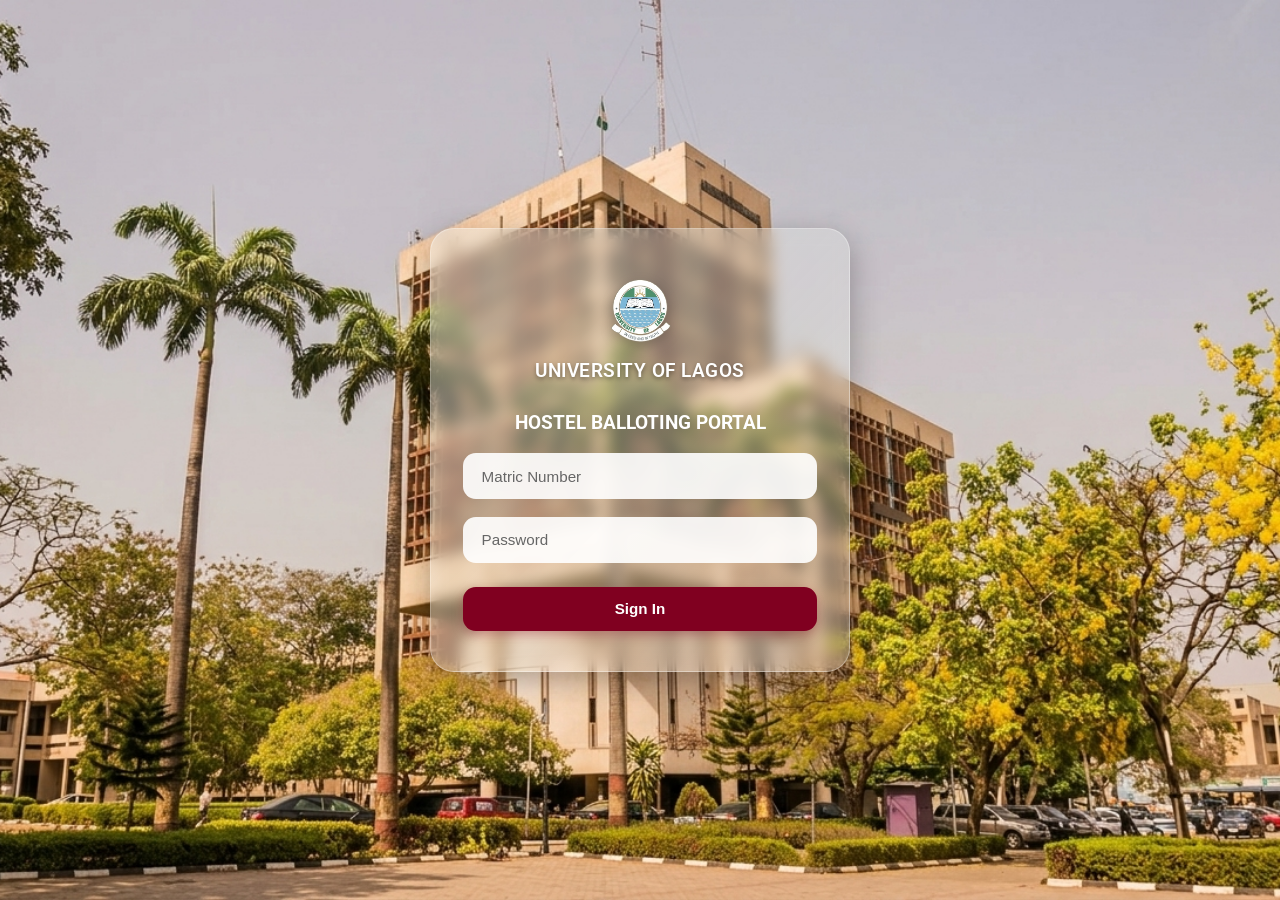
<file: index.html>
<!DOCTYPE html>
<html lang="en">
  <head>
    <meta charset="UTF-8" />
    <meta name="viewport" content="width=device-width, initial-scale=1.0" />
    <title>Login</title>
    <link rel="stylesheet" href="style.css" />
    <link rel="preconnect" href="https://fonts.googleapis.com">
    <link rel="preconnect" href="https://fonts.gstatic.com" crossorigin>
    <link href="https://fonts.googleapis.com/css2?family=Roboto:wght@400;600&display=swap" rel="stylesheet">
    <link rel="icon" type="image/x-icon" href="./Images/UNILAG-LOGO.ico">
  </head>
  <body>
    <main>
      <section class="glass">
        <div class="logo-header">
         <img src="./Images/v.png" alt="University of Lagos Logo" class="form-logo">
         <h1 class="unilag-title">UNIVERSITY OF LAGOS</h1>
      </div>
        <h1>HOSTEL BALLOTING PORTAL</h1>
        <form>
          <input type="email" placeholder="Matric Number" required />
          <input type="password" placeholder="Password" required />
          <a href="homepage.html">
  <button type="button">Sign In</button>
</a>
        </form>
      </section>
    </main>
  </body>
</html>
</file>
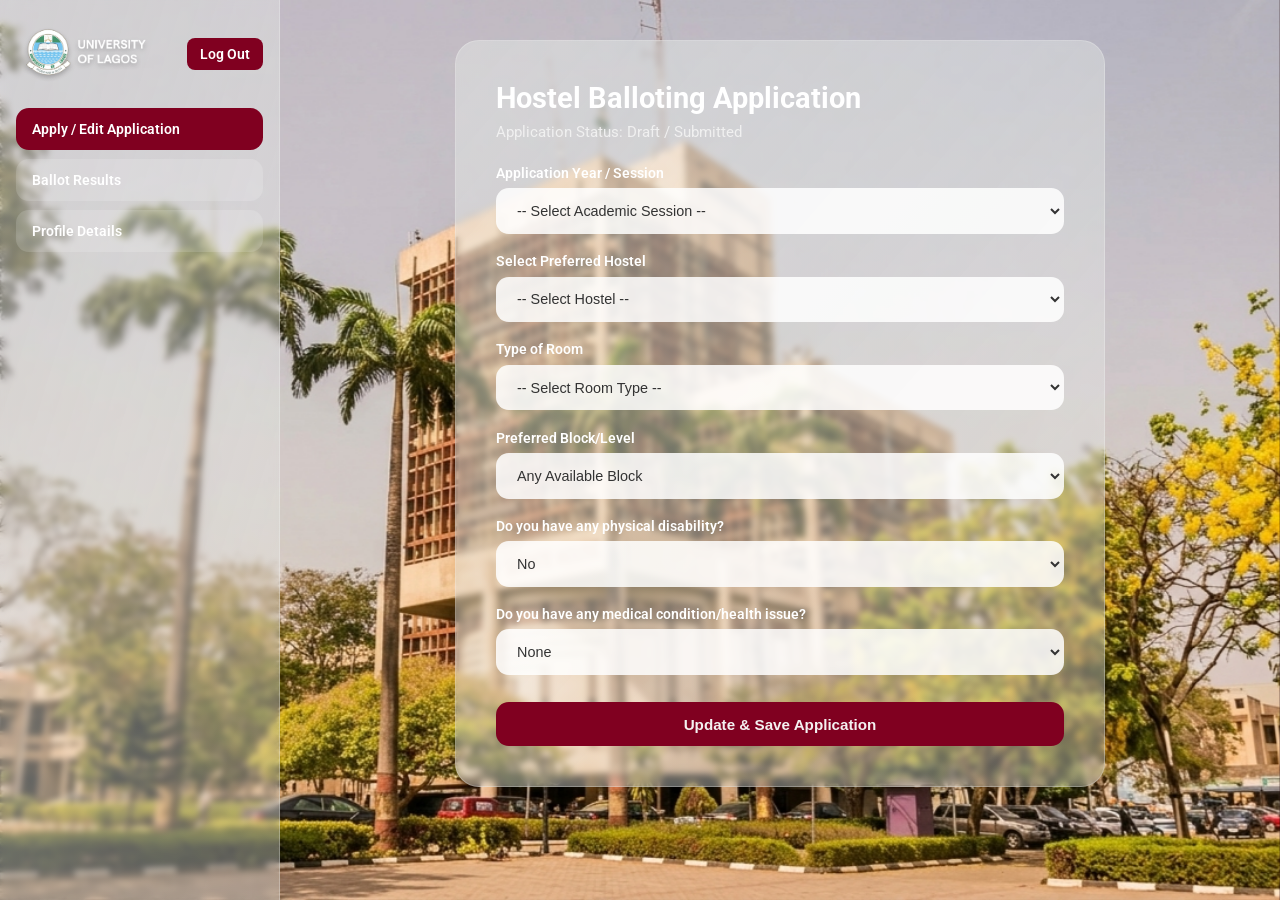
<file: homepage.html>
<!DOCTYPE html>
<html lang="en">
  <head>
    <meta charset="UTF-8" />
    <meta name="viewport" content="width=device-width, initial-scale=1.0" />
    <title>UNILAG Hostel Balloting Portal</title>
    <link rel="stylesheet" href="style2.css" />
    <link rel="preconnect" href="https://fonts.googleapis.com">
    <link rel="preconnect" href="https://fonts.gstatic.com" crossorigin>
    <link href="https://fonts.googleapis.com/css2?family=Roboto:wght@400;600&display=swap" rel="stylesheet">
    <link rel="icon" type="image/x-icon" href="./Images/UNILAG-LOGO.ico">
  </head>
  <body>
    <div id="success-prompt" class="toast-success">
      <span class="toast-icon">✓</span>
      <div class="toast-body">
        <strong>Success!</strong>
        <p>Application details updated & saved.</p>
      </div>
    </div>

    <aside class="sidebar">
      <div class="top-row">
        <div class="sidebar-header">
          <img src="./Images/UNILAG-Logo-New-768x309.png" alt="UNILAG Logo" />
          <h2></h2>
        </div>
        <a href="index.html" class="logout-link">Log Out</a>
      </div>

      <ul class="nav-links">
        <li><a href="#" class="nav-btn active" data-target="apply">Apply / Edit Application</a></li>
        <li><a href="#" class="nav-btn" data-target="results">Ballot Results</a></li>
        <li><a href="#" class="nav-btn" data-target="profile">Profile Details</a></li>
      </ul>
    </aside>

    <!-- Main Display Cards -->
    <main class="main-content">
      <!-- Apply / Edit Application Section -->
      <section id="apply" class="content-card active">
        <h1>Hostel Balloting Application</h1>
        <p class="status-badge">Application Status: <span>Draft / Submitted</span></p>

        <form class="ballot-form" id="application-form">
          <div class="form-group">
            <label for="app-year">Application Year / Session</label>
            <select id="app-year" name="app_year" required>
              <option value="" disabled selected>-- Select Academic Session --</option>
              <option value="2025/2026">2025/2026 Academic Session</option>
              <option value="2026/2027">2026/2027 Academic Session</option>
            </select>
          </div>

          <div class="form-group">
            <label for="hostel">Select Preferred Hostel</label>
            <select id="hostel" name="hostel" required>
              <option value="" disabled selected>-- Select Hostel --</option>
              <option value="jaja">King Jaja Hall (Male)</option>
              <option value="moremi">Queen Moremi Hall (Female)</option>
              <option value="mariere">Mariere Hall (Male)</option>
              <option value="amina">Queen Amina Hall (Female)</option>
              <option value="eni-njoku">Eni-Njoku Hall (Male)</option>
              <option value="kofo">Kofo Ademola Hall (Female)</option>
              <option value="femi">Femi Gbajabiamila Hall (Male)</option>
            </select>
          </div>

          <div class="form-group">
            <label for="room-type">Type of Room</label>
            <select id="room-type" name="room_type" required>
              <option value="" disabled selected>-- Select Room Type --</option>
              <option value="2-man">2-Man Room</option>
              <option value="4-man">4-Man Room</option>
              <option value="6-man">6-Man Room</option>
              <option value="8-man">8-Man Room</option>
            </select>
          </div>

          <div class="form-group">
            <label for="block">Preferred Block/Level</label>
            <select id="block" name="block">
              <option value="any">Any Available Block</option>
              <option value="block-a">Block A</option>
              <option value="block-b">Block B</option>
              <option value="block-c">Block C</option>
            </select>
          </div>

          <div class="form-group">
            <label for="disability">Do you have any physical disability?</label>
            <select id="disability" name="disability" required>
              <option value="no">No</option>
              <option value="mobility">Yes - Physical / Mobility Impairment</option>
              <option value="visual">Yes - Visual Impairment</option>
              <option value="hearing">Yes - Hearing Impairment</option>
              <option value="other">Yes - Other Disability</option>
            </select>
          </div>

          <div class="form-group">
            <label for="health-issue">Do you have any medical condition/health issue?</label>
            <select id="health-issue" name="health_issue" required>
              <option value="none">None</option>
              <option value="asthma">Asthma / Respiratory Conditions</option>
              <option value="epilepsy">Epilepsy / Seizure Disorder</option>
              <option value="allergies">Severe Allergies</option>
              <option value="chronic">Other Chronic Medical Conditions</option>
            </select>
          </div>

          <button type="submit" class="btn">Update & Save Application</button>
        </form>
      </section>

      <!-- Ballot Results Section -->
      <section id="results" class="content-card">
        <h1>Ballot Status & Results</h1>
        <div class="hostel-image-box">
          <img id="allocated-hostel-img" src="./Images/jaja.jpg" alt="Allocated Hostel Image" />
        </div>
        <div class="info-grid">
          <div class="info-item">
            <span class="info-label">Allocated Hostel</span>
            <span class="info-value" id="allocated-hostel-name">King Jaja Hall</span>
          </div>
          <div class="info-item">
            <span class="info-label">Room Number</span>
            <span class="info-value">Block A, Room 102</span>
          </div>
          <div class="info-item">
            <span class="info-label">Check-In Date</span>
            <span class="info-value">12/9/2026</span>
          </div>
          <div class="info-item">
            <span class="info-label">Status</span>
            <span class="info-value success">Allocated</span>
          </div>
        </div>
      </section>

      <!-- Profile Details Section -->
      <section id="profile" class="content-card">
        <h1>Student Profile</h1>
        <div class="profile-header">
          <div class="profile-avatar">
            <img src="./Images/studentpicture.jpg" alt="Student Passport Photo" />
          </div>
        </div>
        <div class="info-grid">
          <div class="info-item">
            <span class="info-label">Full Name</span>
            <span class="info-value">Martins Omolu</span>
          </div>
          <div class="info-item">
            <span class="info-label">Matric No</span>
            <span class="info-value">CSC/2024/1140</span>
          </div>
          <div class="info-item">
            <span class="info-label">Department</span>
            <span class="info-value">Computer Science</span>
          </div>
          <div class="info-item">
            <span class="info-label">Level</span>
            <span class="info-value">200L</span>
          </div>
        </div>
      </section>
    </main>

    <script>
      const navButtons = document.querySelectorAll('.nav-btn');
      const contentCards = document.querySelectorAll('.content-card');

      navButtons.forEach(button => {
        button.addEventListener('click', (e) => {
          e.preventDefault();

          navButtons.forEach(btn => btn.classList.remove('active'));
          contentCards.forEach(card => card.classList.remove('active'));

          button.classList.add('active');
          const targetId = button.getAttribute('data-target');
          document.getElementById(targetId).classList.add('active');
        });
      });

      
      const hostelsData = {
        'jaja': { name: 'King Jaja Hall', image: './Images/jaja.jpg' },
        'moremi': { name: 'Queen Moremi Hall', image: './Images/moremi-hall.jpg' },
        'mariere': { name: 'Mariere Hall', image: './Images/mariere-hall.jpg' },
        'amina': { name: 'Queen Amina Hall', image: './Images/amina.jpg' },
        'eni-njoku': { name: 'Eni-Njoku Hall', image: './Images/eni-njoku.jpg' },
        'kofo': { name: 'Kofo Ademola Hall', image: './Images/kofo.jpg' },
        'femi': { name: 'Femi Gbajabiamila Hall', image: './Images/Femi.jpg' }
      };

      const form = document.getElementById('application-form');
      const successPrompt = document.getElementById('success-prompt');
      const hostelSelect = document.getElementById('hostel');
      const allocatedHostelName = document.getElementById('allocated-hostel-name');
      const allocatedHostelImg = document.getElementById('allocated-hostel-img');

      form.addEventListener('submit', (e) => {
        e.preventDefault();
        
        // 1. Update Allocated Hostel Image & Text based on selection
        const selectedValue = hostelSelect.value;
        if (selectedValue && hostelsData[selectedValue]) {
          allocatedHostelName.textContent = hostelsData[selectedValue].name;
          allocatedHostelImg.src = hostelsData[selectedValue].image;
          allocatedHostelImg.alt = hostelsData[selectedValue].name;
        }

        // 2. Switch view to Ballot Results tab & content card
        navButtons.forEach(btn => btn.classList.remove('active'));
        contentCards.forEach(card => card.classList.remove('active'));

        document.getElementById('results').classList.add('active');
        document.querySelector('[data-target="results"]').classList.add('active');

        // 3. Display success toast notification
        successPrompt.classList.add('show');

        setTimeout(() => {
          successPrompt.classList.remove('show');
        }, 4000);
      });
    </script>
  </body>
</html>
</file>
<file: style.css>
* {
  margin: 0;
  padding: 0;
  box-sizing: border-box;
}

html, body {
  width: 100%;
  height: 100%;
}

body {
  font-family: "Roboto", sans-serif;
  background: url('Images/Senate.png') no-repeat center center/cover fixed;
  display: flex;
  align-items: center;
  justify-content: center;
  min-height: 100vh;
  color: #fff;
  overflow-x: hidden;
}

main {
  width: 100%;
  display: flex;
  align-items: center;
  justify-content: center;
  padding: 1.5rem;
}

/* Centered Glassmorphism Card */
.glass {
  background: linear-gradient(to right bottom, rgba(229, 233, 230, 0.45), rgba(232, 235, 232, 0.25));
  backdrop-filter: blur(0.5rem);
  -webkit-backdrop-filter: blur(0.5rem);
  border: 1px solid rgba(255, 255, 255, 0.3);
  border-radius: 1.5rem;
  padding: 2.5rem 2rem;
  width: 100%;
  max-width: 420px;
  text-align: center;
  box-shadow: 0 10px 30px rgba(0, 0, 0, 0.3);
}

/* Header & Logo */
.logo-header {
  display: flex;
  flex-direction: column;
  align-items: center;
  margin-bottom: 0.6rem;
}

.form-logo {
  max-width: 200px;
  height: auto;
  display: block;
  margin-bottom: 0.6rem;
  filter: drop-shadow(0 4px 6px rgba(0,0,0,0.2));
}

.unilag-title {
  font-size: 1.35rem;
  font-weight: 600;
  color: #ffffff;
  letter-spacing: 0.5px;
  margin-bottom: 0.2rem;
  text-shadow: 0 2px 4px rgba(0, 0, 0, 0.4);
}

.portal-subtitle {
  font-size: 0.85rem;
  color: #f0f0f0;
  opacity: 0.9;
}

.glass h1 {
  font-size: 1.2rem;
  color: #ffffff;
  margin-bottom: 1.2rem;
}

/* Form Controls */
form {
  display: flex;
  flex-direction: column;
  gap: 1.1rem;
  width: 100%;
}

.input-group {
  width: 100%;
}

input {
  width: 100%;
  background: rgba(255, 255, 255, 0.9);
  border: 1px solid transparent;
  outline: none;
  padding: 0.85rem 1.1rem;
  border-radius: 0.8rem;
  font-size: 0.95rem;
  color: #222;
  transition: all 0.3s ease;
}

input::placeholder {
  color: #666;
}

input:focus {
  background: #ffffff;
  border-color: #800020;
  box-shadow: 0 0 10px rgba(128, 0, 32, 0.35);
}

/* Buttons & Links */
button, .btn-login {
  width: 100%;
  background: #800020;
  color: #ffffff;
  border: none;
  padding: 0.85rem;
  border-radius: 0.8rem;
  font-weight: 600;
  font-size: 0.95rem;
  cursor: pointer;
  transition: all 0.3s ease;
  margin-top: 0.4rem;
  box-shadow: 0 4px 12px rgba(128, 0, 32, 0.3);
}

button:hover, .btn-login:hover {
  background: #ffffff;
  color: #800020;
  transform: translateY(-2px);
}

form a {
  text-decoration: none;
  width: 100%;
  display: block;
}

.form-footer {
  margin-top: 1.2rem;
}

.forgot-pass {
  color: #ffffff;
  font-size: 0.85rem;
  text-decoration: none;
  transition: opacity 0.3s ease;
}

.forgot-pass:hover {
  text-decoration: underline;
  opacity: 0.85;
}

/* =========================================================
   MOBILE RESPONSIVE BREAKPOINTS
   ========================================================= */

@media screen and (max-width: 768px) {
  .glass {
    padding: 2rem 1.5rem;
    max-width: 90%;
    border-radius: 1.2rem;
  }

  .unilag-title {
    font-size: 1.2rem;
  }

  .form-logo {
    max-width: 85px;
  }
}

@media screen and (max-width: 480px) {
  main {
    padding: 1rem;
  }

  .glass {
    padding: 1.8rem 1.2rem;
    max-width: 100%;
  }

  input, button, .btn-login {
    padding: 0.8rem;
    font-size: 0.9rem;
  }
}
</file>
<file: style2.css>
* {
  margin: 0;
  padding: 0;
  box-sizing: border-box;
}

html {
  min-height: 100%;
  width: 100%;
}

body {
  font-family: "Roboto", sans-serif;
  min-height: 100vh;
  display: flex;
  color: #fff;
  position: relative;
  background-color: #1a0006;
}

/* Fixed background pseudo-element fix for mobile browsers */
body::before {
  content: "";
  position: fixed;
  top: 0;
  left: 0;
  width: 100vw;
  height: 100vh;
  background: url('Images/Senate.png') no-repeat center center / cover;
  z-index: -1;
  pointer-events: none;
}

/* =========================================================
   BASE STYLES: DESKTOPS & LAPTOPS (>= 1025px)
   ========================================================= */
.sidebar {
  width: 280px;
  background: linear-gradient(to right bottom, rgba(229, 233, 230, 0.485), rgba(232, 235, 232, 0.36));
  backdrop-filter: blur(0.2rem);
  -webkit-backdrop-filter: blur(0.2rem);
  padding: 1.5rem 1rem;
  display: flex;
  flex-direction: column;
  height: 100vh;
  position: fixed;
  border-right: 1px solid rgba(255, 255, 255, 0.2);
  z-index: 10;
}

.top-row {
  display: flex;
  align-items: center;
  justify-content: space-between;
  width: 100%;
  margin-bottom: 1.5rem;
}

.sidebar-header {
  display: flex;
  align-items: center;
  gap: 0.5rem;
}

.sidebar-header img {
  height: 60px;
}

.sidebar-header h2 {
  color: #800020;
  font-size: 1.3rem;
}

.logout-link {
  text-decoration: none;
  color: #fff;
  background: #800020;
  font-weight: 600;
  font-size: 0.85rem;
  padding: 0.5rem 0.8rem;
  border-radius: 0.5rem;
  text-align: center;
  white-space: nowrap;
  transition: all 0.3s ease;
}

.logout-link:hover {
  color: #800020;
  background: #ffffff;
}

.nav-links {
  list-style: none;
  display: flex;
  flex-direction: column;
  gap: 0.6rem;
  width: 100%;
}

.nav-links a {
  text-decoration: none;
  color: #fff;
  font-weight: 600;
  font-size: 0.85rem;
  padding: 0.8rem 1rem;
  border-radius: 0.8rem;
  display: block;
  transition: all 0.3s ease;
  background: rgba(255, 255, 255, 0.15);
}

.nav-links a:hover,
.nav-links a.active {
  background: #800020;
  color: #fff;
}

/* Main Content Layout */
.main-content {
  margin-left: 280px;
  flex: 1;
  padding: 2.5rem;
  display: flex;
  justify-content: center;
  align-items: flex-start;
}

.content-card {
  display: none; 
  background: linear-gradient(to right bottom, rgba(229, 233, 230, 0.485), rgba(232, 235, 232, 0.36));
  backdrop-filter: blur(0.2rem);
  -webkit-backdrop-filter: blur(0.2rem);
  padding: 2.5rem;
  border-radius: 1.5rem;
  border: 1px solid rgba(255, 255, 255, 0.2);
  width: 100%;
  max-width: 650px;
}

.content-card.active {
  display: block;
}

.content-card h1 {
  color: #fff;
  font-size: 1.8rem;
  margin-bottom: 0.5rem;
}

.status-badge {
  font-size: 0.95rem;
  margin-bottom: 1.5rem;
  color: #f0f0f0;
}

.ballot-form {
  display: flex;
  flex-direction: column;
  gap: 1.2rem;
  width: 100%;
}

.form-group {
  display: flex;
  flex-direction: column;
  gap: 0.4rem;
}

.form-group label {
  font-size: 0.9rem;
  font-weight: 600;
}

select {
  background: rgba(255, 255, 255, 0.85);
  border: 1px solid transparent;
  outline: none;
  padding: 0.8rem 1rem;
  border-radius: 0.8rem;
  font-size: 0.9rem;
  color: #333;
  cursor: pointer;
  width: 100%;
  transition: all 0.3s ease;
}

select:focus {
  background: rgba(255, 255, 255, 0.98);
  border-color: #800020;
}

.btn {
  background: #800020;
  color: rgb(244, 241, 241);
  border: none;
  padding: 0.85rem;
  border-radius: 0.8rem;
  font-weight: 600;
  font-size: 0.95rem;
  cursor: pointer;
  transition: all 0.3s ease;
  margin-top: 0.5rem;
  width: 100%;
}

.btn:hover {
  color: #800020;
  background: #ffffff;
}

.toast-success {
  position: fixed;
  top: 20px;
  right: 20px;
  z-index: 100;
  display: flex;
  align-items: center;
  gap: 1rem;
  background: #1e8449;
  color: #ffffff;
  padding: 1rem 1.4rem;
  border-radius: 1rem;
  box-shadow: 0 10px 30px rgba(0, 0, 0, 0.35);
  border: 1px solid rgba(255, 255, 255, 0.3);
  transform: translateX(150%);
  transition: transform 0.4s cubic-bezier(0.175, 0.885, 0.32, 1.275);
}

.toast-success.show {
  transform: translateX(0);
}

.toast-icon {
  background: rgba(255, 255, 255, 0.25);
  width: 32px;
  height: 32px;
  border-radius: 50%;
  display: flex;
  align-items: center;
  justify-content: center;
  font-weight: bold;
  font-size: 1.1rem;
}

.toast-body strong {
  display: block;
  font-size: 0.95rem;
}

.toast-body p {
  font-size: 0.8rem;
  opacity: 0.9;
  margin: 0;
}

/* Profile Image / Avatar Layout */
.profile-header {
  display: flex;
  justify-content: center;
  margin-top: 1rem;
  margin-bottom: 1.5rem;
}

.profile-avatar {
  width: 130px;
  height: 130px;
  border-radius: 50%;
  overflow: hidden;
  border: 3px solid rgba(255, 255, 255, 0.8);
  box-shadow: 0 6px 20px rgba(0, 0, 0, 0.3);
  background: rgba(255, 255, 255, 0.2);
}

.profile-avatar img {
  width: 100%;
  height: 100%;
  object-fit: cover;
}

/* Hostel Image Card Styling for Results Page */
.hostel-image-box {
  width: 100%;
  height: 220px;
  border-radius: 1.2rem;
  overflow: hidden;
  margin-top: 1rem;
  margin-bottom: 1.2rem;
  border: 2px solid rgba(255, 255, 255, 0.4);
  box-shadow: 0 8px 25px rgba(0, 0, 0, 0.3);
  background: rgba(0, 0, 0, 0.2);
}

.hostel-image-box img {
  width: 100%;
  height: 100%;
  object-fit: cover;
  display: block;
  transition: transform 0.4s ease;
}

.hostel-image-box:hover img {
  transform: scale(1.03);
}

.info-grid {
  display: flex;
  flex-direction: column;
  gap: 1rem;
  margin-top: 1rem;
}

.info-item {
  display: flex;
  justify-content: space-between;
  align-items: center;
  background: rgba(20, 20, 20, 0.45);
  padding: 1.1rem 1.4rem;
  border-radius: 1rem;
  border: 1px solid rgba(255, 255, 255, 0.35);
  box-shadow: 0 4px 15px rgba(0, 0, 0, 0.2);
  backdrop-filter: blur(0.4rem);
  -webkit-backdrop-filter: blur(0.4rem);
}

.info-label {
  font-size: 0.95rem;
  color: #f0f0f0;
  font-weight: 600;
}

.info-value {
  font-size: 1.05rem;
  font-weight: 600;
  color: #ffffff;
  background: rgba(255, 255, 255, 0.15);
  padding: 0.4rem 0.9rem;
  border-radius: 0.6rem;
}

.info-value.success {
  color: #ffffff;
  background: #27ae60;
  font-weight: 600;
  padding: 0.4rem 1rem;
  border-radius: 0.6rem;
  box-shadow: 0 2px 10px rgba(39, 174, 96, 0.4);
}

/* =========================================================
   TABLETS & IPADS BREAKPOINT (769px to 1024px)
   ========================================================= */
@media screen and (max-width: 1024px) and (min-width: 769px) {
  .sidebar {
    width: 230px;
    padding: 1.2rem 0.8rem;
  }

  .main-content {
    margin-left: 230px;
    padding: 1.8rem;
  }

  .sidebar-header img {
    height: 48px;
  }

  .sidebar-header h2 {
    font-size: 1.1rem;
  }

  .nav-links a {
    font-size: 0.8rem;
    padding: 0.7rem 0.6rem;
  }
}

/* =========================================================
   MOBILE RESPONSIVE BREAKPOINT (Up to 768px)
   ========================================================= */
@media screen and (max-width: 768px) {
  body {
    flex-direction: column;
    min-height: 100vh;
  }

  .sidebar {
    width: 100%;
    height: auto;
    position: relative;
    border-right: none;
    border-bottom: 1px solid rgba(255, 255, 255, 0.2);
    padding: 1rem;
  }

  .top-row {
    margin-bottom: 0.8rem;
  }

  .sidebar-header img {
    height: 40px;
  }

  .sidebar-header h2 {
    font-size: 1.1rem;
  }

  .nav-links {
    flex-direction: row;
    overflow-x: auto;
    white-space: nowrap;
    padding-bottom: 0.3rem;
  }

  .nav-links li {
    flex: 0 0 auto;
  }

  .nav-links a {
    padding: 0.6rem 0.8rem;
    font-size: 0.8rem;
  }

  .main-content {
    margin-left: 0;
    padding: 1rem;
    width: 100%;
  }

  .content-card {
    padding: 1.5rem 1rem;
    border-radius: 1rem;
  }

  .content-card h1 {
    font-size: 1.35rem;
  }

  .profile-avatar {
    width: 110px;
    height: 110px;
  }

  .hostel-image-box {
    height: 190px;
  }

  .toast-success {
    top: 10px;
    right: 10px;
    left: 10px;
  }

  .info-item {
    padding: 0.9rem 1rem;
    flex-direction: column;
    align-items: flex-start;
    gap: 0.4rem;
  }

  .info-value {
    width: 100%;
    text-align: left;
    font-size: 0.95rem;
  }
}
</file>
